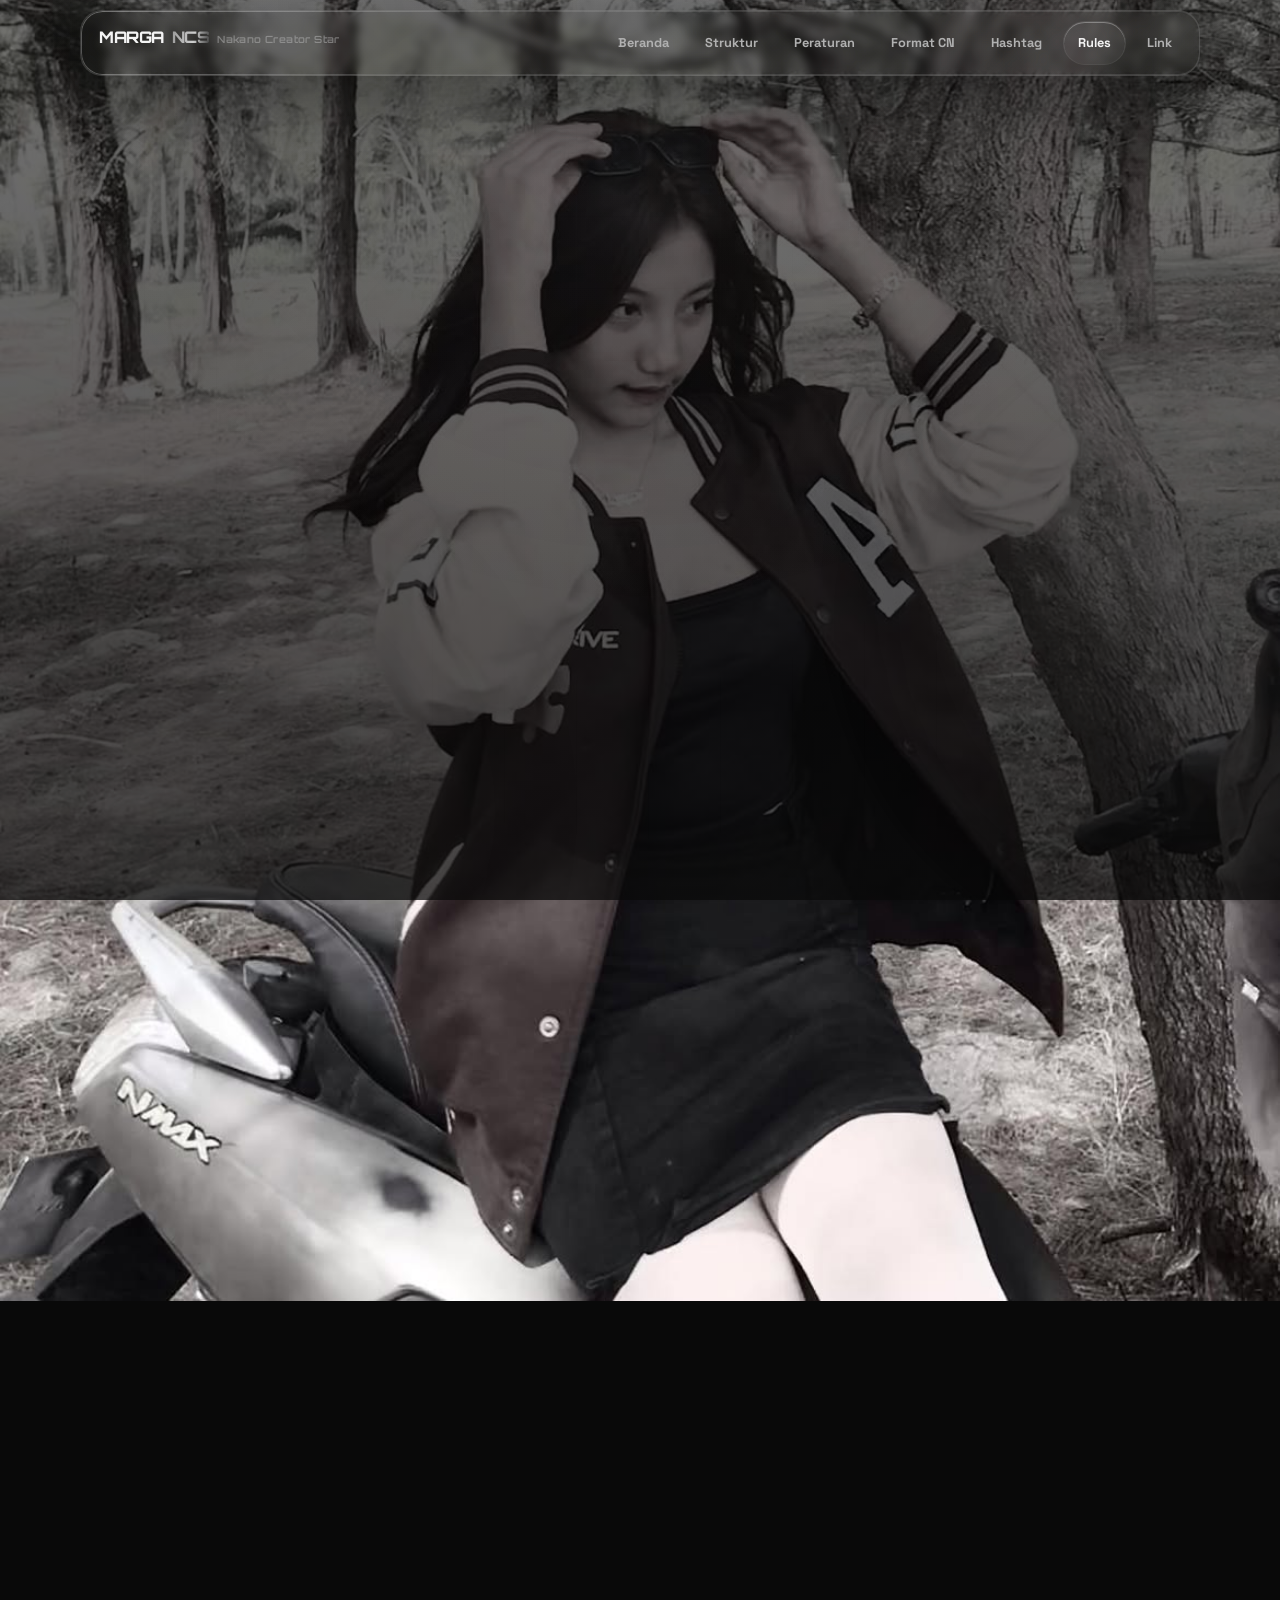
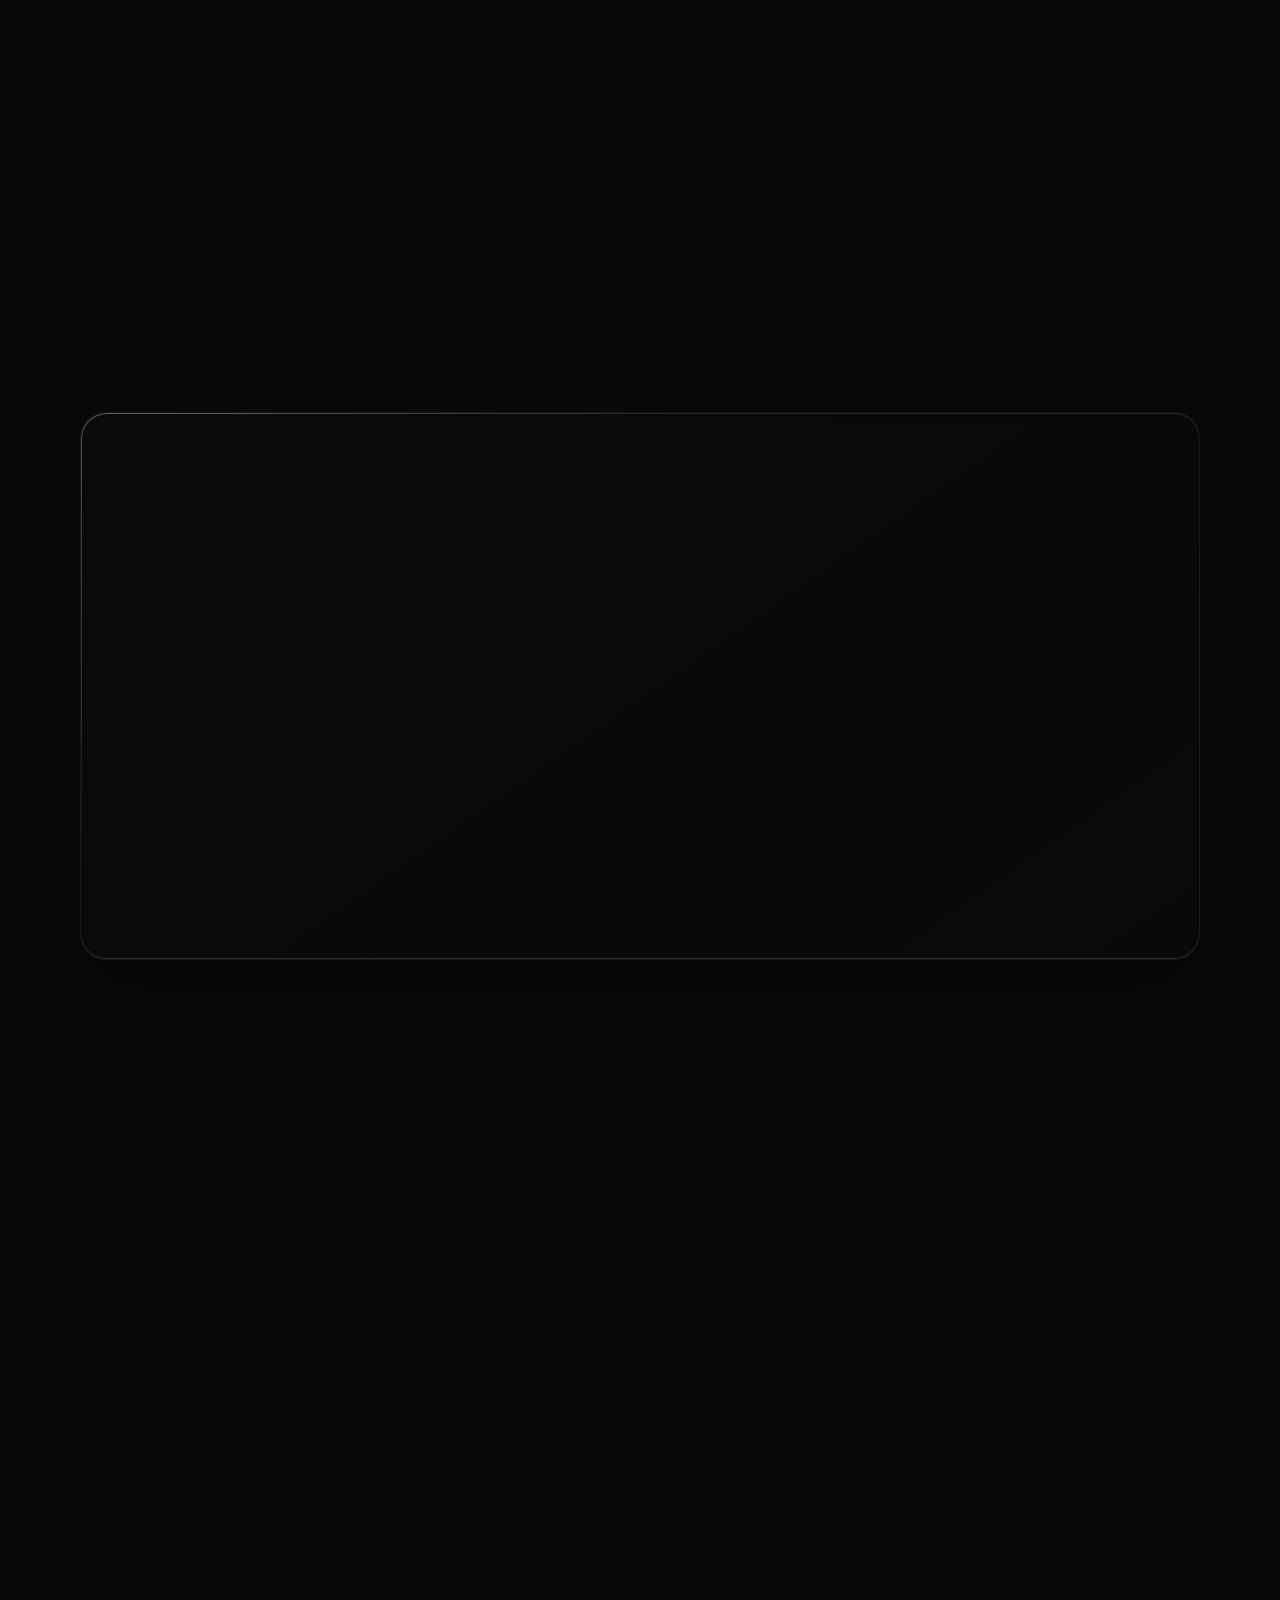
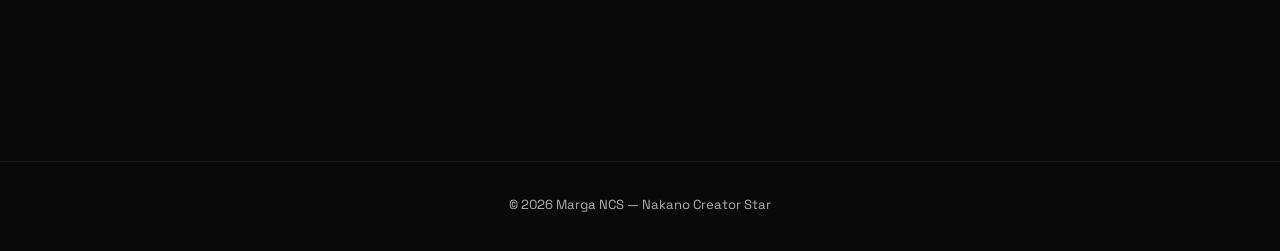
<file: index.html>
<!DOCTYPE html>
<html lang="id">
<head>
  <meta charset="UTF-8" />
  <meta name="viewport" content="width=device-width, initial-scale=1, viewport-fit=cover" />
  <meta name="theme-color" content="#090909" />
  <meta name="description" content="MARGA NCS — Nakano Creator Star. Komunitas creator anime, manga, manhwa, preset, dan cosplayer." />

<!-- ========== LINK PREVIEW ========== -->

  <!-- Umum (WhatsApp, Telegram, Discord, FB, dll.) -->
  <meta property="og:type" content="website">
  <meta property="og:site_name" content="MARGA NCS">
  <meta property="og:url" content="https://margancs.vercel.app/">
  <link rel="canonical" href="https://margancs.vercel.app/" />
  <meta property="og:title" content="MARGA NCS — Nakano Creator Star">
  <meta property="og:description" content="MARGA NCS — Nakano Creator Star. Komunitas creator anime, manga, manhwa, preset, dan cosplayer.">

  <!-- Gambar preview: 1200x630 dari assets/preview.png -->
  <meta property="og:image" content="https://margancs.vercel.app/assets/preview.png">
  <meta property="og:image:secure_url" content="https://margancs.vercel.app/assets/preview.png">
  <meta property="og:image:type" content="image/png">
  <meta property="og:image:width" content="1200">
  <meta property="og:image:height" content="630">
  <meta property="og:image:alt" content="MARGA NCS — Nakano Creator Star">

  <!-- X / Twitter -->
  <meta name="twitter:card" content="summary_large_image">
  <meta name="twitter:title" content="MARGA NCS — Nakano Creator Star">
  <meta name="twitter:description" content="MARGA NCS — Nakano Creator Star. Komunitas creator anime, manga, manhwa, preset, dan cosplayer.">
  <meta name="twitter:image" content="https://margancs.vercel.app/assets/preview.png">
  <meta name="twitter:image:alt" content="MARGA NCS — Nakano Creator Star">

<!-- ========== /LINK PREVIEW ========== -->
  <title>MARGA NCS — Nakano Creator Star</title>

  <!-- Font -->
  <link rel="preconnect" href="https://fonts.googleapis.com" />
  <link rel="preconnect" href="https://fonts.gstatic.com" crossorigin />
  <link href="https://fonts.googleapis.com/css2?family=Orbitron:wght@500;700;900&family=Space+Grotesk:wght@300;400;500;600;700&display=swap" rel="stylesheet" />

  <link rel="stylesheet" href="style.css" />
</head>

<body class="is-loading">
  <!-- =======================================================
       INTRO / LOADING
       ======================================================= -->
  <div class="intro" id="intro" role="status" aria-live="polite" aria-label="Memuat MARGA NCS">
    <div class="intro__mark" aria-hidden="true">
      <span>N</span><span>C</span><span>S</span>
    </div>
    <div class="intro__line" aria-hidden="true"></div>
  </div>

  <!-- Background blob gradasi -->
  <div class="backdrop" aria-hidden="true">
    <div class="blob blob--1"></div>
    <div class="blob blob--2"></div>
    <div class="blob blob--3"></div>
    <div class="blob blob--4"></div>
  </div>

  <div class="page">
    <!-- =======================================================
         NAVBAR GLASS STICKY
         ======================================================= -->
    <header class="site-header">
      <div class="nav-shell glass liquid">
        <a class="brand" href="#hero" aria-label="Ke beranda MARGA NCS">
          MARGA <span>NCS</span> <small>Nakano Creator Star</small>
        </a>
        <nav class="nav-links" aria-label="Navigasi section">
          <a href="#hero">Beranda</a>
          <a href="#struktur">Struktur</a>
          <a href="#peraturan">Peraturan</a>
          <a href="#format">Format CN</a>
          <a href="#hashtag">Hashtag</a>
          <a href="#rules">Rules</a>
          <a href="#link">Link</a>
        </nav>
      </div>
    </header>

    <main>
      <!-- =======================================================
           1. HERO
           ======================================================= -->
      <section class="hero" id="hero" aria-labelledby="hero-title">
        <div class="hero__inner reveal">
          <div class="hero__badge glass liquid"><span><i aria-hidden="true"></i> Komunitas Creator</span></div>

          <h1 class="hero__title" id="hero-title">WELCOME TO <span class="grad-text">MARGA NCS</span> <span class="spark">✨</span></h1>

          <p class="hero__sub">Di sini tempatnya creator anime, manga, manhwa, preset, cosplayer dll</p>

          <div class="hero__actions">
            <a class="btn btn--primary glass liquid lift" href="#link"><span>Ambil WM Marga</span></a>
            <a class="btn glass liquid lift" href="#link"><span>Akun Official TikTok</span></a>
          </div>

          <p class="hero__note">Nakano Creator Star — satu marga, banyak karya.</p>
        </div>
      </section>

      <!-- =======================================================
           2. STRUKTUR MARGA
           ======================================================= -->
      <section class="section" id="struktur" aria-labelledby="struktur-title">
        <div class="container">
          <div class="section-head reveal">
            <p class="eyebrow">01 — Tim</p>
            <h2 id="struktur-title">Struktur Marga</h2>
            <p class="section-desc">Orang-orang di balik MARGA NCS.</p>
          </div>

          <div class="grid grid--people stagger">
            <article class="person-card glass liquid lift reveal">
              <span class="avatar" aria-hidden="true">C</span>
              <span class="role">Owner V1</span>
              <button class="name name--secret" id="cyaaTrigger" type="button" aria-label="CYAA, Owner V1">CYAA</button>
            </article>
            <article class="person-card glass liquid lift reveal">
              <span class="avatar" aria-hidden="true">W</span>
              <span class="role">Co Owner</span>
              <span class="name">Wil</span>
            </article>
            <article class="person-card person-card--placeholder glass liquid lift reveal">
              <span class="avatar" aria-hidden="true">✦</span>
              <span class="role">Leader</span>
              <span class="status">Segera hadir</span>
            </article>
            <article class="person-card person-card--placeholder glass liquid lift reveal">
              <span class="avatar" aria-hidden="true">✦</span>
              <span class="role">Partner</span>
              <span class="status">Segera hadir</span>
            </article>
            <article class="person-card glass liquid lift reveal">
              <span class="avatar" aria-hidden="true">A</span>
              <span class="role">Admin</span>
              <span class="name">AILA</span>
            </article>
            <article class="person-card glass liquid lift reveal">
              <span class="avatar" aria-hidden="true">C</span>
              <span class="role">Bot</span>
              <span class="name">CHAN</span>
            </article>
          </div>
        </div>
      </section>

      <!-- =======================================================
           3. PERATURAN MARGA
           ======================================================= -->
      <section class="section" id="peraturan" aria-labelledby="peraturan-title">
        <div class="container">
          <div class="section-head reveal">
            <p class="eyebrow">02 — Ketentuan</p>
            <h2 id="peraturan-title">Peraturan Marga</h2>
            <p class="section-desc">Dua hal wajib sebelum kamu mulai upload.</p>
          </div>

          <div class="grid grid--rules stagger">
            <article class="info-card glass liquid lift reveal">
              <span class="info-icon" aria-hidden="true">
                <svg width="18" height="18" viewBox="0 0 24 24" fill="none" stroke="currentColor" stroke-width="2" stroke-linecap="round" stroke-linejoin="round"><path d="M20 6 9 17l-5-5"/></svg>
              </span>
              <div>
                <h3>Wajib CN nama akun TikTok</h3>
                <p>Ganti nama akun TikTok kamu sesuai format CN marga.</p>
              </div>
            </article>
            <article class="info-card glass liquid lift reveal">
              <span class="info-icon" aria-hidden="true">
                <svg width="18" height="18" viewBox="0 0 24 24" fill="none" stroke="currentColor" stroke-width="2" stroke-linecap="round" stroke-linejoin="round"><path d="M20 6 9 17l-5-5"/></svg>
              </span>
              <div>
                <h3>Setiap upload VT wajib pakai hashtag marga</h3>
                <p>Sertakan hashtag MARGA NCS di setiap unggahan VT kamu.</p>
              </div>
            </article>
          </div>
        </div>
      </section>

      <!-- =======================================================
           4. FORMAT CN (SALIN KE CLIPBOARD)
           ======================================================= -->
      <section class="section" id="format" aria-labelledby="format-title">
        <div class="container">
          <div class="section-head reveal">
            <p class="eyebrow">03 — Identitas</p>
            <h2 id="format-title">Format CN</h2>
            <p class="section-desc">Empat gaya yang sama dengan CN Partner — salin format tetap atau taip nama untuk jana terus.</p>
          </div>

          <div class="grid grid--format stagger">
            <article class="format-card glass liquid lift reveal">
              <span class="format-card__label">Format 01</span>
              <p class="format-card__text">Nama mu 𝖋𝖙 𝐍𝐂𝐒࿐</p>
              <div class="format-card__foot">
                <button class="btn btn--small glass liquid lift js-copy" type="button" data-copy="Nama mu 𝖋𝖙 𝐍𝐂𝐒࿐">
                  <span class="js-copy-label">Salin</span>
                  <svg width="15" height="15" viewBox="0 0 24 24" fill="none" stroke="currentColor" stroke-width="1.8" stroke-linecap="round" stroke-linejoin="round" aria-hidden="true"><rect x="9" y="9" width="11" height="11" rx="2"/><path d="M5 15V6a2 2 0 0 1 2-2h9"/></svg>
                </button>
              </div>
            </article>

            <article class="format-card glass liquid lift reveal">
              <span class="format-card__label">Format 02</span>
              <p class="format-card__text">『𝐍𝐂𝐒』Nama mu</p>
              <div class="format-card__foot">
                <button class="btn btn--small glass liquid lift js-copy" type="button" data-copy="『𝐍𝐂𝐒』Nama mu">
                  <span class="js-copy-label">Salin</span>
                  <svg width="15" height="15" viewBox="0 0 24 24" fill="none" stroke="currentColor" stroke-width="1.8" stroke-linecap="round" stroke-linejoin="round" aria-hidden="true"><rect x="9" y="9" width="11" height="11" rx="2"/><path d="M5 15V6a2 2 0 0 1 2-2h9"/></svg>
                </button>
              </div>
            </article>

            <article class="format-card glass liquid lift reveal">
              <span class="format-card__label">Format 03</span>
              <p class="format-card__text">Nama mu ✘ 𝐍𝐂𝐒</p>
              <div class="format-card__foot">
                <button class="btn btn--small glass liquid lift js-copy" type="button" data-copy="Nama mu ✘ 𝐍𝐂𝐒">
                  <span class="js-copy-label">Salin</span>
                  <svg width="15" height="15" viewBox="0 0 24 24" fill="none" stroke="currentColor" stroke-width="1.8" stroke-linecap="round" stroke-linejoin="round" aria-hidden="true"><rect x="9" y="9" width="11" height="11" rx="2"/><path d="M5 15V6a2 2 0 0 1 2-2h9"/></svg>
                </button>
              </div>
            </article>

            <article class="format-card glass liquid lift reveal">
              <span class="format-card__label">Format 04</span>
              <p class="format-card__text">茶 Nama mu // 𝐍𝐂𝐒</p>
              <div class="format-card__foot">
                <button class="btn btn--small glass liquid lift js-copy" type="button" data-copy="茶 Nama mu // 𝐍𝐂𝐒">
                  <span class="js-copy-label">Salin</span>
                  <svg width="15" height="15" viewBox="0 0 24 24" fill="none" stroke="currentColor" stroke-width="1.8" stroke-linecap="round" stroke-linejoin="round" aria-hidden="true"><rect x="9" y="9" width="11" height="11" rx="2"/><path d="M5 15V6a2 2 0 0 1 2-2h9"/></svg>
                </button>
              </div>
            </article>
          </div>

          <!-- CN Partner: generator ala Zynthera (4 gaya sama seperti Format CN di atas) -->
          <div class="cn-partner glass liquid reveal" id="cnPartner">
            <div class="cn-partner__head">
              <h3>CN Partner</h3>
              <p>Taip nama kamu — CN siap dalam 4 gaya khas NCS.</p>
            </div>

            <div class="field">
              <label for="cnPartnerName">NAMA (GANTI NAMALU)</label>
              <input id="cnPartnerName" name="cnPartnerName" type="text" maxlength="60"
                     placeholder="Taip nama kamu..." autocomplete="off" />
            </div>

            <div class="cn-lines" id="cnPartnerPreview" aria-live="polite">
              <div class="cn-line">
                <span class="cn-line__text">Namalu 𝖋𝖙 𝐍𝐂𝐒࿐</span>
                <button class="cn-copy" type="button" data-cn-copy="0" aria-label="Salin CN gaya 1">
                  <svg width="16" height="16" viewBox="0 0 24 24" fill="none" stroke="currentColor" stroke-width="1.8" stroke-linecap="round" stroke-linejoin="round" aria-hidden="true"><rect x="9" y="9" width="11" height="11" rx="2"/><path d="M5 15V6a2 2 0 0 1 2-2h9"/></svg>
                </button>
              </div>
              <div class="cn-line">
                <span class="cn-line__text">『𝐍𝐂𝐒』𝑵𝒂𝒎𝒂𝒍𝒖</span>
                <button class="cn-copy" type="button" data-cn-copy="1" aria-label="Salin CN gaya 2">
                  <svg width="16" height="16" viewBox="0 0 24 24" fill="none" stroke="currentColor" stroke-width="1.8" stroke-linecap="round" stroke-linejoin="round" aria-hidden="true"><rect x="9" y="9" width="11" height="11" rx="2"/><path d="M5 15V6a2 2 0 0 1 2-2h9"/></svg>
                </button>
              </div>
              <div class="cn-line">
                <span class="cn-line__text">𝑵𝒂𝒎𝒂𝒍𝒖 ✘ 𝐍𝐂𝐒</span>
                <button class="cn-copy" type="button" data-cn-copy="2" aria-label="Salin CN gaya 3">
                  <svg width="16" height="16" viewBox="0 0 24 24" fill="none" stroke="currentColor" stroke-width="1.8" stroke-linecap="round" stroke-linejoin="round" aria-hidden="true"><rect x="9" y="9" width="11" height="11" rx="2"/><path d="M5 15V6a2 2 0 0 1 2-2h9"/></svg>
                </button>
              </div>
              <div class="cn-line">
                <span class="cn-line__text">茶 𝑵𝒂𝒎𝒂𝒍𝒖 // 𝐍𝐂𝐒</span>
                <button class="cn-copy" type="button" data-cn-copy="3" aria-label="Salin CN gaya 4">
                  <svg width="16" height="16" viewBox="0 0 24 24" fill="none" stroke="currentColor" stroke-width="1.8" stroke-linecap="round" stroke-linejoin="round" aria-hidden="true"><rect x="9" y="9" width="11" height="11" rx="2"/><path d="M5 15V6a2 2 0 0 1 2-2h9"/></svg>
                </button>
              </div>
            </div>
          </div>
        </div>
      </section>

      <!-- =======================================================
           5. HASHTAG MARGA (CHIP BISA DIKLIK UNTUK SALIN)
           ======================================================= -->
      <section class="section" id="hashtag" aria-labelledby="hashtag-title">
        <div class="container">
          <div class="section-head reveal">
            <p class="eyebrow">04 — Tag</p>
            <h2 id="hashtag-title">Hashtag Marga</h2>
            <p class="section-desc">Klik chip untuk menyalin. #margancs adalah hashtag utama.</p>
          </div>

          <div class="chips stagger" role="group" aria-label="Pilihan hashtag">
            <button class="chip chip--featured glass liquid lift reveal js-copy" type="button" data-copy="#margancs" aria-label="Salin #margancs">
              <span class="js-copy-label">#margancs</span>
              <span class="badge">Utamakan</span>
            </button>
            <button class="chip glass liquid lift reveal js-copy" type="button" data-copy="#ncsfamous" aria-label="Salin #ncsfamous">
              <span class="js-copy-label">#ncsfamous</span>
            </button>
            <button class="chip glass liquid lift reveal js-copy" type="button" data-copy="#nakanocreatorstar" aria-label="Salin #nakanocreatorstar">
              <span class="js-copy-label">#nakanocreatorstar</span>
            </button>
          </div>

          <div class="hashtag-actions reveal">
            <button class="btn btn--primary glass liquid lift js-copy" type="button" data-copy="#margancs #ncsfamous #nakanocreatorstar">
              <span class="js-copy-label">Salin semua hashtag</span>
            </button>
          </div>
        </div>
      </section>

      <!-- =======================================================
           6. RULES ⚠️ + SANKSI (KOTAK PERINGATAN TERPILAH)
           ======================================================= -->
      <section class="section" id="rules" aria-labelledby="rules-title">
        <div class="container">
          <div class="section-head reveal">
            <p class="eyebrow">05 — Kembali aman</p>
            <h2 id="rules-title">Rules ⚠️</h2>
            <p class="section-desc">Baca dan patungi supaya komunitas tetap nyaman.</p>
          </div>

          <div class="rules-card glass liquid">
            <ul class="rules-list stagger">
              <li class="reveal"><span class="rule-icon" aria-hidden="true"><svg width="16" height="16" viewBox="0 0 24 24" fill="none" stroke="currentColor" stroke-width="2" stroke-linecap="round" stroke-linejoin="round"><circle cx="12" cy="12" r="9"/><path d="m8.5 12 2.3 2.3 4.7-5"/></svg></span><span>No spam</span></li>
              <li class="reveal"><span class="rule-icon" aria-hidden="true"><svg width="16" height="16" viewBox="0 0 24 24" fill="none" stroke="currentColor" stroke-width="2" stroke-linecap="round" stroke-linejoin="round"><circle cx="12" cy="12" r="9"/><path d="m8.5 12 2.3 2.3 4.7-5"/></svg></span><span>No bahas yang berbau 18+</span></li>
              <li class="reveal"><span class="rule-icon" aria-hidden="true"><svg width="16" height="16" viewBox="0 0 24 24" fill="none" stroke="currentColor" stroke-width="2" stroke-linecap="round" stroke-linejoin="round"><circle cx="12" cy="12" r="9"/><path d="m8.5 12 2.3 2.3 4.7-5"/></svg></span><span>No hina creator lain</span></li>
              <li class="reveal"><span class="rule-icon" aria-hidden="true"><svg width="16" height="16" viewBox="0 0 24 24" fill="none" stroke="currentColor" stroke-width="2" stroke-linecap="round" stroke-linejoin="round"><circle cx="12" cy="12" r="9"/><path d="m8.5 12 2.3 2.3 4.7-5"/></svg></span><span>No hina marga lain</span></li>
              <li class="reveal"><span class="rule-icon" aria-hidden="true"><svg width="16" height="16" viewBox="0 0 24 24" fill="none" stroke="currentColor" stroke-width="2" stroke-linecap="round" stroke-linejoin="round"><circle cx="12" cy="12" r="9"/><path d="m8.5 12 2.3 2.3 4.7-5"/></svg></span><span>No sider</span></li>
              <li class="reveal"><span class="rule-icon" aria-hidden="true"><svg width="16" height="16" viewBox="0 0 24 24" fill="none" stroke="currentColor" stroke-width="2" stroke-linecap="round" stroke-linejoin="round"><circle cx="12" cy="12" r="9"/><path d="m8.5 12 2.3 2.3 4.7-5"/></svg></span><span>No drama</span></li>
              <li class="reveal"><span class="rule-icon" aria-hidden="true"><svg width="16" height="16" viewBox="0 0 24 24" fill="none" stroke="currentColor" stroke-width="2" stroke-linecap="round" stroke-linejoin="round"><circle cx="12" cy="12" r="9"/><path d="m8.5 12 2.3 2.3 4.7-5"/></svg></span><span>No SARA</span></li>
              <li class="reveal"><span class="rule-icon" aria-hidden="true"><svg width="16" height="16" viewBox="0 0 24 24" fill="none" stroke="currentColor" stroke-width="2" stroke-linecap="round" stroke-linejoin="round"><circle cx="12" cy="12" r="9"/><path d="m8.5 12 2.3 2.3 4.7-5"/></svg></span><span>Kirim foto/video 1x lihat</span></li>
              <li class="reveal"><span class="rule-icon" aria-hidden="true"><svg width="16" height="16" viewBox="0 0 24 24" fill="none" stroke="currentColor" stroke-width="2" stroke-linecap="round" stroke-linejoin="round"><circle cx="12" cy="12" r="9"/><path d="m8.5 12 2.3 2.3 4.7-5"/></svg></span><span>Hargai sesama creator</span></li>
              <li class="reveal"><span class="rule-icon" aria-hidden="true"><svg width="16" height="16" viewBox="0 0 24 24" fill="none" stroke="currentColor" stroke-width="2" stroke-linecap="round" stroke-linejoin="round"><circle cx="12" cy="12" r="9"/><path d="m8.5 12 2.3 2.3 4.7-5"/></svg></span><span>No kirim virtex</span></li>
              <li class="reveal"><span class="rule-icon" aria-hidden="true"><svg width="16" height="16" viewBox="0 0 24 24" fill="none" stroke="currentColor" stroke-width="2" stroke-linecap="round" stroke-linejoin="round"><circle cx="12" cy="12" r="9"/><path d="m8.5 12 2.3 2.3 4.7-5"/></svg></span><span>Dilarang penghitaman waifu/husbu</span></li>
              <li class="reveal"><span class="rule-icon" aria-hidden="true"><svg width="16" height="16" viewBox="0 0 24 24" fill="none" stroke="currentColor" stroke-width="2" stroke-linecap="round" stroke-linejoin="round"><circle cx="12" cy="12" r="9"/><path d="m8.5 12 2.3 2.3 4.7-5"/></svg></span><span>Dilarang ada bot selain bot marga</span></li>
              <li class="reveal"><span class="rule-icon" aria-hidden="true"><svg width="16" height="16" viewBox="0 0 24 24" fill="none" stroke="currentColor" stroke-width="2" stroke-linecap="round" stroke-linejoin="round"><circle cx="12" cy="12" r="9"/><path d="m8.5 12 2.3 2.3 4.7-5"/></svg></span><span>Dilarang share link apapun itu, mau link marga atau saluran, kecuali udah izin admin</span></li>
              <li class="reveal"><span class="rule-icon" aria-hidden="true"><svg width="16" height="16" viewBox="0 0 24 24" fill="none" stroke="currentColor" stroke-width="2" stroke-linecap="round" stroke-linejoin="round"><circle cx="12" cy="12" r="9"/><path d="m8.5 12 2.3 2.3 4.7-5"/></svg></span><span>Member cewe baru join wajib ara-ara</span></li>
              <li class="reveal"><span class="rule-icon" aria-hidden="true"><svg width="16" height="16" viewBox="0 0 24 24" fill="none" stroke="currentColor" stroke-width="2" stroke-linecap="round" stroke-linejoin="round"><circle cx="12" cy="12" r="9"/><path d="m8.5 12 2.3 2.3 4.7-5"/></svg></span><span>Ada yang ngejek atau ngehina lu tag admin</span></li>
            </ul>
          </div>

          <!-- Sanksi: 4 rules terakhir, ditampilkan lebih tegas -->
          <div class="warning-box reveal">
            <h3>Sanksi Pelanggaran</h3>
            <ul class="rules-list stagger">
              <li class="reveal"><span class="rule-icon" aria-hidden="true"><svg width="16" height="16" viewBox="0 0 24 24" fill="none" stroke="currentColor" stroke-width="2" stroke-linecap="round" stroke-linejoin="round"><path d="M12 9v4"/><path d="M12 17h.01"/><path d="M10.3 3.9 1.8 18a2 2 0 0 0 1.7 3h17a2 2 0 0 0 1.7-3L13.7 3.9a2 2 0 0 0-3.4 0Z"/></svg></span><span>Gak ngikutin rules? Warn!!!</span></li>
              <li class="reveal"><span class="rule-icon" aria-hidden="true"><svg width="16" height="16" viewBox="0 0 24 24" fill="none" stroke="currentColor" stroke-width="2" stroke-linecap="round" stroke-linejoin="round"><path d="M12 9v4"/><path d="M12 17h.01"/><path d="M10.3 3.9 1.8 18a2 2 0 0 0 1.7 3h17a2 2 0 0 0 1.7-3L13.7 3.9a2 2 0 0 0-3.4 0Z"/></svg></span><span>Pelanggaran keras no basa-basi langsung kick!!!</span></li>
              <li class="reveal"><span class="rule-icon" aria-hidden="true"><svg width="16" height="16" viewBox="0 0 24 24" fill="none" stroke="currentColor" stroke-width="2" stroke-linecap="round" stroke-linejoin="round"><path d="M12 9v4"/><path d="M12 17h.01"/><path d="M10.3 3.9 1.8 18a2 2 0 0 0 1.7 3h17a2 2 0 0 0 1.7-3L13.7 3.9a2 2 0 0 0-3.4 0Z"/></svg></span><span>Lu gak seneng? Out aja</span></li>
              <li class="reveal"><span class="rule-icon" aria-hidden="true"><svg width="16" height="16" viewBox="0 0 24 24" fill="none" stroke="currentColor" stroke-width="2" stroke-linecap="round" stroke-linejoin="round"><path d="M12 9v4"/><path d="M12 17h.01"/><path d="M10.3 3.9 1.8 18a2 2 0 0 0 1.7 3h17a2 2 0 0 0 1.7-3L13.7 3.9a2 2 0 0 0-3.4 0Z"/></svg></span><span>Berani buat masalah? BL permanen!!!</span></li>
            </ul>
          </div>
        </div>
      </section>

      <!-- =======================================================
           7. LINK RESMI (TAB BARU, rel="noopener")
           ======================================================= -->
      <section class="section" id="link" aria-labelledby="link-title">
        <div class="container">
          <div class="section-head reveal">
            <p class="eyebrow">06 — Akses resmi</p>
            <h2 id="link-title">Link Resmi</h2>
            <p class="section-desc">Ambil watermark dan ikuti akun resmi MARGA NCS.</p>
          </div>

          <div class="grid grid--link stagger">
            <a class="link-card glass liquid lift reveal" href="https://alightcreative.com/am/share/u/0xfHWz1XCGQNF0sJoRZIrCJlmkp2/p/UxjIb7cGzQ-6395febcddb3e370" target="_blank" rel="noopener">
              <span class="link-icon" aria-hidden="true">
                <svg width="24" height="24" viewBox="0 0 24 24" fill="none" stroke="currentColor" stroke-width="1.8" stroke-linecap="round" stroke-linejoin="round"><path d="M15 3h6v6"/><path d="M10 14 21 3"/><path d="M18 13v6a2 2 0 0 1-2 2H5a2 2 0 0 1-2-2V8a2 2 0 0 1 2-2h6"/></svg>
              </span>
              <div>
                <h3>WM Marga</h3>
                <p>Watermark resmi untuk semua creator MARGA NCS.</p>
              </div>
              <span class="link-card__go">Buka link <span aria-hidden="true">↗</span></span>
            </a>

            <a class="link-card glass liquid lift reveal" href="https://vm.tiktok.com/ZS9DdTYFPPfdn-TEQaE/" target="_blank" rel="noopener">
              <span class="link-icon" aria-hidden="true">
                <svg width="24" height="24" viewBox="0 0 24 24" fill="none" stroke="currentColor" stroke-width="1.8" stroke-linecap="round" stroke-linejoin="round"><path d="M14 3v11.5a3.5 3.5 0 1 1-3.5-3.5c.6 0 1.2.15 1.7.4"/><path d="M14 3c.5 2.7 2.3 4.4 5 4.7"/></svg>
              </span>
              <div>
                <h3>Akun Official TikTok</h3>
                <p>Ikuti akun resmi untuk update dan VT terbaru.</p>
              </div>
              <span class="link-card__go">Buka link <span aria-hidden="true">↗</span></span>
            </a>
          </div>
        </div>
      </section>
    </main>

    <!-- =======================================================
         8. FOOTER
         ======================================================= -->
    <footer class="footer">
      © 2026 Marga NCS — Nakano Creator Star
    </footer>
  </div>

  <!-- Toast salin -->
  <div class="toast" id="toast" role="status" aria-live="polite"></div>

  <script src="script.js"></script>
</body>
</html>
</file>
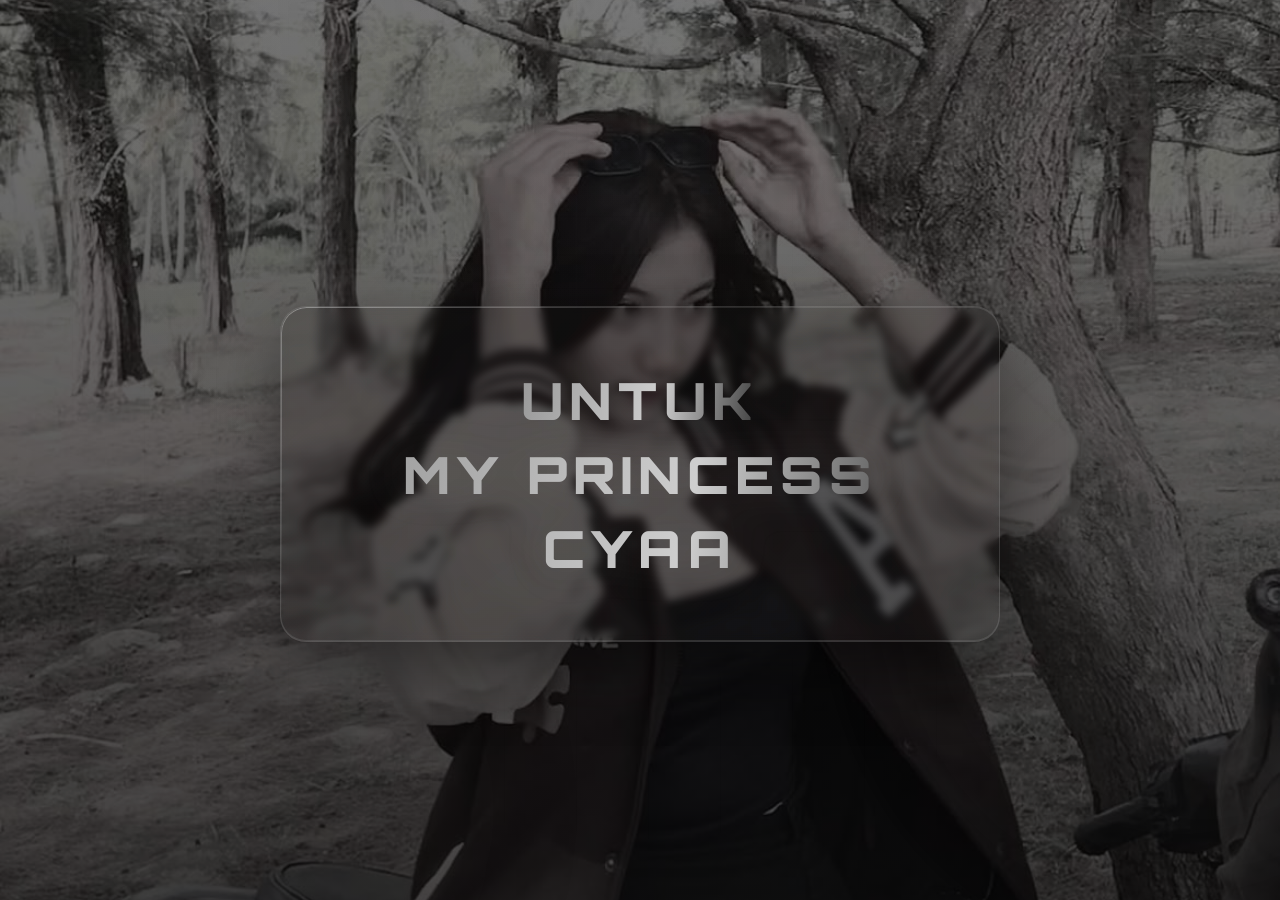
<file: secret.html>
<!DOCTYPE html>
<html lang="id">
<head>
  <meta charset="UTF-8" />
  <meta name="viewport" content="width=device-width, initial-scale=1, viewport-fit=cover" />
  <meta name="theme-color" content="#090909" />
  <meta name="robots" content="noindex, nofollow" />
  <title>UNTUK MY PRINCESS CYAA | MARGA NCS</title>

  <!-- Font -->
  <link rel="preconnect" href="https://fonts.googleapis.com" />
  <link rel="preconnect" href="https://fonts.gstatic.com" crossorigin />
  <link href="https://fonts.googleapis.com/css2?family=Orbitron:wght@500;700;900&family=Space+Grotesk:wght@300;400;500;600;700&display=swap" rel="stylesheet" />

  <link rel="stylesheet" href="style.css" />
  <link rel="stylesheet" href="secret.css" />
</head>

<body>
  <!-- Background nebula + grid (sama seperti page utama) -->
  <div class="backdrop" aria-hidden="true">
    <div class="blob blob--1"></div>
    <div class="blob blob--2"></div>
    <div class="blob blob--3"></div>
    <div class="blob blob--4"></div>
  </div>

  <div class="page">
    <main class="secret" id="secret">
      <div class="secret__inner glass">
        <h1 class="secret__title">
          <span class="secret__title-static">UNTUK</span>
          <a class="secret__link" href="secret2.html" data-page-transition>MY PRINCESS CYAA</a>
        </h1>
      </div>
    </main>
  </div>

  <!-- Transisi antara page rahsia -->
  <div class="page-wipe" id="pageWipe" aria-hidden="true"></div>
  <script src="secret-transition.js"></script>
</body>
</html>
</file>
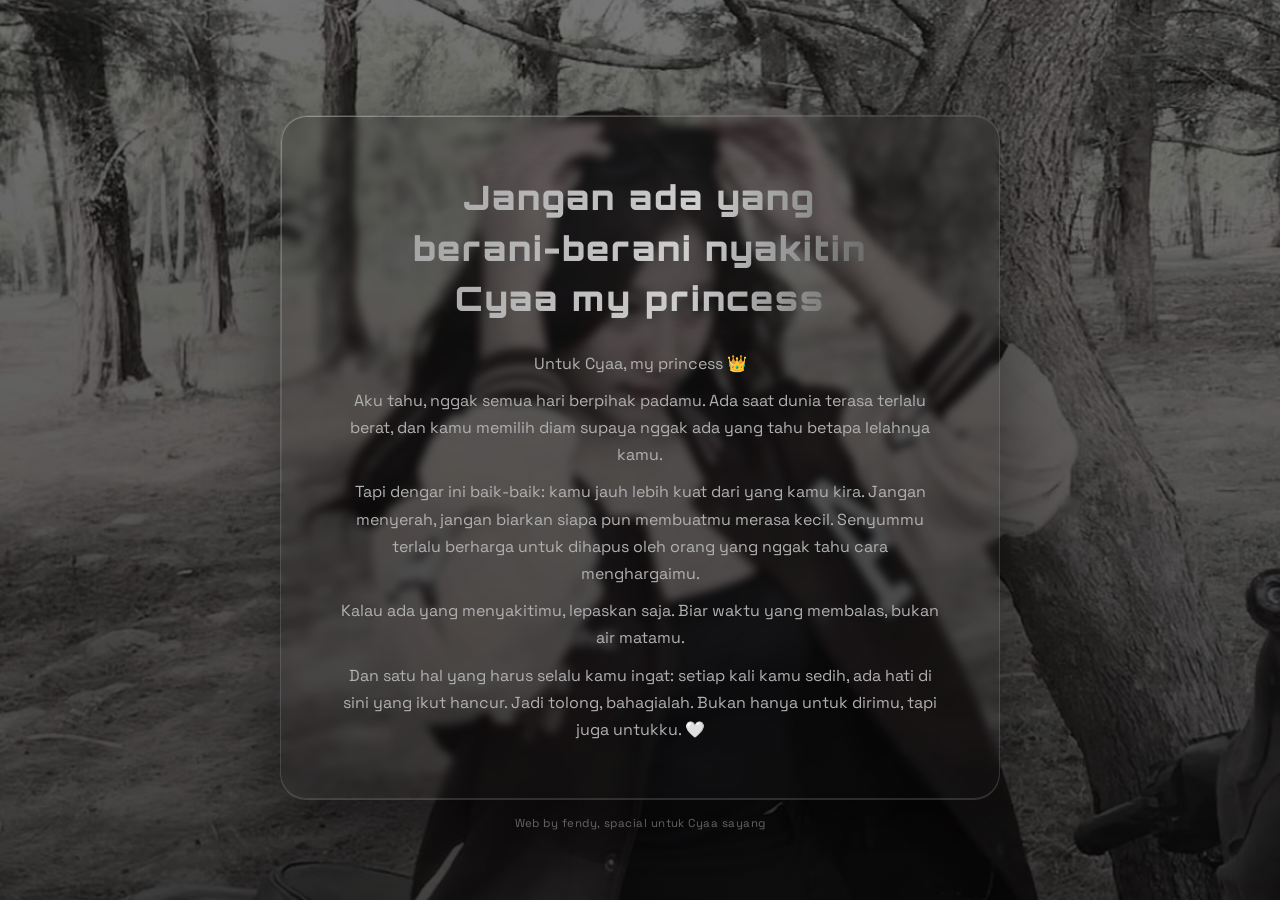
<file: secret2.html>
<!DOCTYPE html>
<html lang="id">
<head>
  <meta charset="UTF-8" />
  <meta name="viewport" content="width=device-width, initial-scale=1, viewport-fit=cover" />
  <meta name="theme-color" content="#090909" />
  <meta name="robots" content="noindex, nofollow" />
  <title>Jangan ada yang berani-berani nyakitin Cyaa my princess | MARGA NCS</title>

  <!-- Font -->
  <link rel="preconnect" href="https://fonts.googleapis.com" />
  <link rel="preconnect" href="https://fonts.gstatic.com" crossorigin />
  <link href="https://fonts.googleapis.com/css2?family=Orbitron:wght@500;700;900&family=Space+Grotesk:wght@300;400;500;600;700&display=swap" rel="stylesheet" />

  <link rel="stylesheet" href="style.css" />
  <link rel="stylesheet" href="secret.css" />
</head>

<body>
  <!-- Background nebula + grid (sama seperti page utama) -->
  <div class="backdrop" aria-hidden="true">
    <div class="blob blob--1"></div>
    <div class="blob blob--2"></div>
    <div class="blob blob--3"></div>
    <div class="blob blob--4"></div>
  </div>

  <div class="page">
    <main class="secret" id="secret">
      <div class="secret__inner glass">
        <h1 class="secret__title secret__title--long secret__title-static">
          Jangan ada yang berani-berani nyakitin Cyaa my princess
        </h1>

        <p class="secret__letter" id="secretLetter">
          <span class="secret__letter-line">Untuk Cyaa, my princess 👑</span>
          <span class="secret__letter-line">Aku tahu, nggak semua hari berpihak padamu. Ada saat dunia terasa terlalu berat, dan kamu memilih diam supaya nggak ada yang tahu betapa lelahnya kamu.</span>
          <span class="secret__letter-line">Tapi dengar ini baik-baik: kamu jauh lebih kuat dari yang kamu kira. Jangan menyerah, jangan biarkan siapa pun membuatmu merasa kecil. Senyummu terlalu berharga untuk dihapus oleh orang yang nggak tahu cara menghargaimu.</span>
          <span class="secret__letter-line">Kalau ada yang menyakitimu, lepaskan saja. Biar waktu yang membalas, bukan air matamu.</span>
          <span class="secret__letter-line">Dan satu hal yang harus selalu kamu ingat: setiap kali kamu sedih, ada hati di sini yang ikut hancur. Jadi tolong, bahagialah. Bukan hanya untuk dirimu, tapi juga untukku. 🤍</span>
        </p>
      </div>

      <footer class="secret__sign">Web by fendy, spacial untuk Cyaa sayang</footer>
    </main>
  </div>

  <!-- Transisi antara page rahsia -->
  <div class="page-wipe" id="pageWipe" aria-hidden="true"></div>
  <script src="secret-transition.js"></script>
</body>
</html>
</file>
<file: style.css>
/* =========================================================
       0. TOKEN WARNA & VARIABEL GLOBAL
       ========================================================= */
    :root {
      /* =======================================================
         TEMA DARK ZYNETHERA — kelabu/perak, ungu & biru dinipiskan
         Nama token lama dikekalkan sebagai alias supaya semua
         komponen sedia ada terus konsisten.
         ======================================================= */
      --bg: #090909;
      --bg-deep: #090909;
      --bg-mid: #171717;

      /* Kaca gelap ala Zynthera */
      --glass: linear-gradient(145deg, rgba(22, 22, 22, 0.16), rgba(12, 12, 12, 0.1));
      --glass-strong: rgba(255, 255, 255, 0.055);
      --glass-hover: rgba(114, 114, 114, 0.13);
      --stroke: rgba(178, 178, 178, 0.2);
      --stroke-soft: rgba(171, 171, 171, 0.08);
      --glass-edge: rgba(255, 255, 255, 0.42);
      --glass-sheen: rgba(255, 255, 255, 0.3);
      --glass-glow: rgba(206, 206, 206, 0.12);

      /* Teks */
      --text: #f4f4f4;
      --muted: #b1b1b1;
      --muted-2: rgba(176, 176, 176, 0.55);

      /* Aksen monokrom Zynthera */
      --violet: #727272;
      --violet-deep: #5a5a5a;
      --indigo: #3a3a3a;
      --sky: #cecece;
      --pink: #717171;
      --accent: linear-gradient(100deg, #999999 0%, #cecece 58%, #3a3a3a 100%);

      /* Peringatan kini kelabu perak, bukan merah */
      --danger: #939393;
      --danger-soft: rgba(113, 113, 113, 0.18);
      --danger-stroke: rgba(147, 147, 147, 0.42);

      /* Geometri & gerak */
      --radius: 26px;
      --radius-sm: 18px;
      --ease: cubic-bezier(0.22, 1, 0.36, 1);
      --nav-h: 112px;
      --shadow: 0 26px 70px rgba(0, 0, 0, 0.45), inset 0 1px 0 rgba(255, 255, 255, 0.1), inset 0 -1px 0 rgba(123, 123, 123, 0.3);

      /* Turunan alpha */
      --w-0: rgba(255, 255, 255, 0);
      --w-025: rgba(255, 255, 255, 0.025);
      --w-035: rgba(255, 255, 255, 0.035);
      --w-04: rgba(255, 255, 255, 0.04);
      --w-07: rgba(255, 255, 255, 0.07);
      --w-10: rgba(255, 255, 255, 0.1);
      --w-14: rgba(255, 255, 255, 0.14);
      --w-16: rgba(255, 255, 255, 0.16);
      --w-18: rgba(255, 255, 255, 0.18);
      --w-20: rgba(255, 255, 255, 0.2);
      --w-22: rgba(255, 255, 255, 0.22);
      --w-24: rgba(255, 255, 255, 0.24);
      --w-25: rgba(255, 255, 255, 0.25);
      --w-28: rgba(255, 255, 255, 0.28);
      --w-32: rgba(255, 255, 255, 0.32);
      --w-35: rgba(255, 255, 255, 0.35);
      --w-42: rgba(255, 255, 255, 0.42);
      --w-50: rgba(255, 255, 255, 0.5);
      --black-35: rgba(0, 0, 0, 0.35);
      --black-40: rgba(0, 0, 0, 0.4);
      --black-50: rgba(0, 0, 0, 0.5);

      /* Tint turunan aksen */
      --lilac: #999999;
      --lilac-10: rgba(153, 153, 153, 0.1);
      --lilac-16: rgba(153, 153, 153, 0.16);
      --lilac-28: rgba(153, 153, 153, 0.28);
      --lilac-42: rgba(153, 153, 153, 0.42);
      --lilac-50: rgba(153, 153, 153, 0.5);
      --violet-22: rgba(114, 114, 114, 0.22);
      --violet-35: rgba(85, 85, 85, 0.35);
      --violet-45: rgba(85, 85, 85, 0.45);
      --violet-deep-16: rgba(58, 58, 58, 0.16);
      --violet-deep-24: rgba(58, 58, 58, 0.24);
      --violet-deep-34: rgba(58, 58, 58, 0.34);
      --violet-deep-50: rgba(58, 58, 58, 0.5);
      --indigo-10: rgba(58, 58, 58, 0.1);
      --sky-12: rgba(153, 153, 153, 0.12);
      --sky-18: rgba(206, 206, 206, 0.18);
      --sky-22: rgba(206, 206, 206, 0.22);
      --sky-24: rgba(206, 206, 206, 0.24);
      --sky-26: rgba(206, 206, 206, 0.26);
      --sky-30: rgba(153, 153, 153, 0.3);
      --sky-34: rgba(153, 153, 153, 0.34);
      --danger-08: rgba(113, 113, 113, 0.08);
      --danger-20: rgba(147, 147, 147, 0.2);
      --danger-50: rgba(206, 206, 206, 0.5);
      --toast-bg: rgba(20, 20, 20, 0.85);

      /* Grid halus ala Zynthera */
      --grid-line-a: rgba(153, 153, 153, 0.07);
      --grid-line-b: rgba(123, 123, 123, 0.3);
      --mask-solid: #000;
      --grid-mask: radial-gradient(ellipse at 50% 30%, var(--mask-solid), transparent 80%);
      --bg-image: url("assets/background.jpg");
      --body-veil: linear-gradient(180deg, rgba(9, 9, 9, 0.55), rgba(9, 9, 9, 0.75));
      --backdrop-glow: radial-gradient(circle at 50% 0%, rgba(113, 113, 113, 0.1), transparent 55%);
      --nebula-a: radial-gradient(circle, rgba(85, 85, 85, 0.16), rgba(58, 58, 58, 0.5) 55%, transparent 70%);
      --nebula-b: radial-gradient(circle, rgba(113, 113, 113, 0.1), rgba(77, 77, 77, 0.4) 55%, transparent 70%);
      --heading-glow: 0 0 22px rgba(113, 113, 113, 0.26), 0 0 36px rgba(104, 104, 104, 0.3);
      --hero-glow: 0 0 24px rgba(114, 114, 114, 0.3);

      /* Font */
      --font-display: "Orbitron", "Space Grotesk", sans-serif;
      --font-body: "Space Grotesk", sans-serif;
      /* Simbol khas CN (〆, ᭄, huruf matematik) perlukan fallback mesra emoji/simbol */
      --font-symbol: "Space Grotesk", "Segoe UI Symbol", "Noto Sans Symbols 2", "Noto Sans Balinese", sans-serif;
    }

    @media (min-width: 768px) {
      :root { --nav-h: 76px; }
    }

    *, *::before, *::after { box-sizing: border-box; }

    html {
      scroll-behavior: smooth;
      overflow-x: clip;
    }

    body {
      margin: 0;
      min-height: 100vh;
      background-color: var(--bg);
      background-image: var(--body-veil), var(--bg-image);
      background-position: center center;
      background-size: cover;
      background-repeat: no-repeat;
      background-attachment: fixed;
      color: var(--text);
      font-family: var(--font-body);
      line-height: 1.6;
      overflow-x: clip;
      -webkit-font-smoothing: antialiased;
      text-rendering: optimizeLegibility;
    }

    /* Kunci scroll hanya saat intro berjalan */
    body.is-loading { overflow: hidden; }

    ::selection { background: var(--violet-45); color: var(--text); }
    a { color: inherit; text-decoration: none; }
    button { font: inherit; color: inherit; }
    svg { display: block; flex: none; }

    :focus-visible {
      outline: 2px solid var(--sky);
      outline-offset: 3px;
    }

    /* Tipografi Zynthera: Orbitron untuk display, Space Grotesk untuk badan */
    .brand,
    .hero__title,
    h2, h3,
    .eyebrow,
    .role,
    .name,
    .format-card__label,
    .badge,
    .link-card__go,
    .warning-box h3 {
      font-family: var(--font-display);
    }

    h2 {
      text-align: center;
      letter-spacing: 0.14em;
      text-shadow: var(--heading-glow);
    }

    h3 { letter-spacing: 0.06em; }

    .hero__title { letter-spacing: 0.1em; line-height: 1.12; }
    .eyebrow, .role, .format-card__label, .badge, .link-card__go { letter-spacing: 0.18em; }

    .container {
      width: min(1120px, calc(100% - 32px));
      margin-inline: auto;
    }

    /* =========================================================
       1. BACKGROUND — NEBULA KELABU + GRID HALUS ALA ZYNETHERA
       ========================================================= */
    .backdrop {
      position: fixed;
      inset: 0;
      z-index: 0;
      overflow: hidden;
      pointer-events: none;
      /* Transparan: gambar background di body tetap kelihatan di bawah nebula & grid */
      background: var(--backdrop-glow);
    }

    /* Grid samar dengan mask radial, sama seperti Zynthera */
    .backdrop::after {
      content: "";
      position: absolute;
      inset: 0;
      opacity: 0.06;
      background-image:
        linear-gradient(var(--grid-line-a) 1px, transparent 1px),
        linear-gradient(90deg, var(--grid-line-b) 1px, transparent 1px);
      background-size: 72px 72px;
      -webkit-mask-image: var(--grid-mask);
      mask-image: var(--grid-mask);
      pointer-events: none;
    }

    .blob {
      position: absolute;
      border-radius: 50%;
      filter: blur(90px);
      opacity: 0.2;
      will-change: transform;
      animation: blob-float 20s ease-in-out infinite alternate;
    }

    .blob--1 {
      width: 50vw;
      min-width: 340px;
      aspect-ratio: 1;
      top: -18vw;
      left: -14vw;
      background: var(--nebula-a);
      animation-duration: 20s;
    }

    .blob--2 {
      width: 44vw;
      min-width: 320px;
      aspect-ratio: 1;
      top: 35vh;
      right: -16vw;
      background: var(--nebula-b);
      animation-duration: 20s;
      animation-delay: -10s;
    }

    .blob--3 {
      width: 46vw;
      min-width: 320px;
      aspect-ratio: 1;
      bottom: -16vw;
      left: -8vw;
      background: var(--nebula-a);
      opacity: 0.14;
      animation-duration: 24s;
      animation-delay: -5s;
    }

    .blob--4 {
      width: 40vw;
      min-width: 300px;
      aspect-ratio: 1;
      bottom: 2vw;
      right: -12vw;
      background: var(--nebula-b);
      opacity: 0.16;
      animation-duration: 26s;
      animation-delay: -14s;
    }

    @keyframes blob-float {
      from { transform: translate3d(0, 0, 0) scale(1); }
      to   { transform: translate3d(4vw, 4vw, 0) scale(1.14); }
    }

    .page { position: relative; z-index: 1; }

    /* =========================================================
       2. LIQUID GLASS — KARTU, HIGHLIGHT & PANTAULAN POINTER
       ========================================================= */
    .glass {
      position: relative;
      isolation: isolate;
      border: 1px solid var(--stroke);
      border-radius: var(--radius);
      background: var(--glass);
      -webkit-backdrop-filter: blur(4px) saturate(130%);
      backdrop-filter: blur(4px) saturate(130%);
      box-shadow: var(--shadow);
      overflow: hidden;
      transition:
        transform 0.5s var(--ease),
        background 0.4s var(--ease),
        border-color 0.4s var(--ease),
        box-shadow 0.4s var(--ease);
    }

    /* Highlight tipis di tepi atas: kesan kaca tebal */
    .glass::before {
      content: "";
      position: absolute;
      inset: 0;
      z-index: 1;
      pointer-events: none;
      border-radius: inherit;
      padding: 1px;
      background: linear-gradient(140deg, var(--glass-sheen), transparent 35%);
      -webkit-mask: linear-gradient(var(--mask-solid) 0 0) content-box, linear-gradient(var(--mask-solid) 0 0);
      mask: linear-gradient(var(--mask-solid) 0 0) content-box, linear-gradient(var(--mask-solid) 0 0);
      -webkit-mask-composite: xor;
      mask-composite: exclude;
    }

    /* Pantulan cahaya radial mengikuti kursor/jari (--x, --y dari JS) */
    .liquid::after {
      content: "";
      position: absolute;
      inset: 0;
      z-index: 1;
      pointer-events: none;
      border-radius: inherit;
      background: radial-gradient(
        260px circle at var(--x, 50%) var(--y, 50%),
        var(--glass-glow),
        var(--w-0) 62%
      );
      opacity: 0;
      transition: opacity 0.35s var(--ease);
    }

    .liquid:hover::after,
    .liquid.is-tracking::after { opacity: 1; }

    .glass > * { position: relative; z-index: 2; }

    .glass:hover,
    .glass:focus-visible,
    .glass:active {
      background: var(--glass-hover);
      border-color: var(--glass-edge);
    }

    .lift:hover,
    .lift:focus-visible,
    .lift:active { transform: scale(1.03); }

    /* =========================================================
       3. INTRO / LOADING SCREEN
       ========================================================= */
    .intro {
      position: fixed;
      inset: 0;
      z-index: 999;
      display: grid;
      place-items: center;
      background: var(--bg-deep);
      opacity: 1;
      transition: opacity 0.7s ease;
    }

    .intro.is-hidden {
      opacity: 0;
      pointer-events: none;
    }

    /* Dua fasa:
       1) N -> C -> S, satu huruf fade in/out pada satu masa.
       2) Selepas semua huruf "out", ketiga-tiga "in" serentak. */
    .intro__mark {
      display: flex;
      justify-content: center;
      gap: 0.04em;
      font-size: clamp(3.4rem, 18vw, 6rem);
      font-weight: 800;
      line-height: 1;
    }

    .intro__mark span {
      display: inline-block;
      opacity: 0;
      background: var(--accent);
      -webkit-background-clip: text;
      background-clip: text;
      color: transparent;
      --step: 0.06s;
      animation:
        intro-letter 0.6s var(--ease) var(--step) both,
        intro-ensemble 0.55s var(--ease) 1.56s forwards;
    }

    /* Fasa 1 — N -> C -> S dengan pertindihan separuh:
       huruf seterusnya "in" separuh tepat bila huruf sebelumya "out" separuh.
       Separuh-in = 15% (0.09s), separuh-out = 85% (0.51s) -> jarak 0.42s.
       Fasa 2 guna delay yang sama (1.56s) untuk semua huruf -> serentak. */
    .intro__mark span:nth-child(1) { --step: 0.06s; }
    .intro__mark span:nth-child(2) { --step: 0.48s; }
    .intro__mark span:nth-child(3) { --step: 0.9s; }

    .intro__line {
      position: absolute;
      top: calc(50% + clamp(48px, 22vw, 78px));
      width: min(180px, 45vw);
      height: 2px;
      border-radius: 2px;
      background: var(--accent);
      transform: scaleX(0);
      transform-origin: center;
      animation: intro-line 0.5s var(--ease) 2.12s forwards;
    }

    @keyframes intro-letter {
      0%   { opacity: 0; transform: translateY(16px) scale(0.72); filter: blur(12px); }
      30%  { opacity: 1; transform: translateY(0) scale(1); filter: blur(0); }
      70%  { opacity: 1; transform: translateY(0) scale(1); filter: blur(0); }
      100% { opacity: 0; transform: translateY(-12px) scale(1.08); filter: blur(9px); }
    }

    /* Fasa 2: bermula dari keadaan akhir fasa 1 (supaya tiada "lompat"),
       kemudian semua huruf fade in bersama-sama. */
    @keyframes intro-ensemble {
      from { opacity: 0; transform: translateY(-12px) scale(1.08); filter: blur(9px); }
      to   { opacity: 1; transform: translateY(0) scale(1); filter: blur(0); }
    }

    @keyframes intro-line {
      to { transform: scaleX(1); }
    }

    /* =========================================================
       4. NAVBAR GLASS STICKY
       ========================================================= */
    .site-header {
      position: sticky;
      top: 0;
      z-index: 60;
      padding: 10px clamp(12px, 4vw, 32px) 0;
    }

    .nav-shell {
      width: min(1120px, 100%);
      margin-inline: auto;
      padding: 10px 12px;
      border-radius: 22px;
      display: flex;
      flex-direction: column;
      gap: 8px;
    }

    .brand {
      display: inline-flex;
      align-items: baseline;
      gap: 8px;
      padding: 4px 6px;
      min-height: 44px;
      font-weight: 800;
      letter-spacing: -0.03em;
      white-space: nowrap;
    }

    .brand span { background: var(--accent); -webkit-background-clip: text; background-clip: text; color: transparent; }
    .brand small { color: var(--muted-2); font-size: 0.62rem; font-weight: 600; letter-spacing: 0.04em; }

    .nav-links {
      position: relative;
      display: flex;
      gap: 6px;
      overflow-x: auto;
      scrollbar-width: none;
      -ms-overflow-style: none;
      scroll-snap-type: x proximity;
      -webkit-overflow-scrolling: touch;
    }

    .nav-links::-webkit-scrollbar { display: none; }

    .nav-links a {
      flex: none;
      scroll-snap-align: center;
      min-height: 44px;
      display: inline-flex;
      align-items: center;
      padding: 0 14px;
      border: 1px solid transparent;
      border-radius: 999px;
      color: var(--muted);
      font-size: 0.78rem;
      font-weight: 700;
      white-space: nowrap;
      transition: color 0.3s var(--ease), background 0.3s var(--ease), border-color 0.3s var(--ease);
    }

    .nav-links a:hover,
    .nav-links a:focus-visible,
    .nav-links a.active {
      color: var(--text);
      background: var(--glass-strong);
      border-color: var(--stroke-soft);
      box-shadow: inset 0 1px 0 var(--glass-sheen);
    }

    @media (min-width: 768px) {
      .nav-shell { flex-direction: row; align-items: center; justify-content: space-between; gap: 16px; }
      .nav-links { overflow-x: visible; }
      .nav-links a { font-size: 0.8rem; }
    }

    /* =========================================================
       5. TRANSISI SECTION — IN / OUT + STAGGER
       ========================================================= */
    .reveal {
      opacity: 0;
      transform: translateY(26px);
      filter: blur(10px);
      transition:
        opacity 0.7s var(--ease),
        transform 0.7s var(--ease),
        filter 0.7s var(--ease);
      transition-delay: 0ms;
    }

    .reveal.is-visible {
      opacity: 1;
      transform: none;
      filter: blur(0);
      transition-delay: calc(var(--i, 0) * 70ms);
    }

    /* Hover tetap menang setelah elemen selesai reveal */
    .reveal.is-visible.lift:hover,
    .reveal.is-visible.lift:focus-visible,
    .reveal.is-visible.lift:active { transform: scale(1.03); }

    .section {
      padding-top: clamp(64px, 11vw, 110px);
      scroll-margin-top: calc(var(--nav-h) + 16px);
    }

    .section-head { margin-bottom: 26px; }

    .eyebrow {
      display: flex;
      align-items: center;
      gap: 10px;
      margin: 0;
      color: var(--muted-2);
      font-size: 0.68rem;
      font-weight: 700;
      letter-spacing: 0.2em;
      text-transform: uppercase;
    }

    .eyebrow::before {
      content: "";
      width: 24px;
      height: 1px;
      background: linear-gradient(90deg, transparent, var(--sky));
    }

    h2, h3 { margin: 0; letter-spacing: -0.035em; line-height: 1.2; }
    h2 { margin-top: 10px; font-size: clamp(1rem, 4vw, 1.4rem); font-weight: 700; }
    .section-desc { margin: 10px 0 0; color: var(--muted); font-size: 0.94rem; }

    /* =========================================================
       6. HERO
       ========================================================= */
    .hero {
      min-height: calc(100svh - var(--nav-h));
      display: grid;
      place-items: center;
      padding: clamp(44px, 9vw, 80px) 0 clamp(56px, 10vw, 90px);
      text-align: center;
      scroll-margin-top: var(--nav-h);
    }

    .hero__inner { max-width: 800px; }

    .hero__badge {
      display: inline-flex;
      align-items: center;
      gap: 9px;
      min-height: 40px;
      padding: 0 16px;
      border-radius: 999px;
      color: var(--muted);
      font-size: 0.72rem;
      font-weight: 700;
      letter-spacing: 0.12em;
      text-transform: uppercase;
    }

    .hero__badge i {
      width: 7px;
      height: 7px;
      border-radius: 50%;
      background: var(--sky);
      box-shadow: 0 0 12px var(--sky);
    }

    .hero__title {
      margin: 22px 0 16px;
      font-size: clamp(1.25rem, 6.2vw, 2.8rem);
      font-weight: 700;
      line-height: 1.18;
      letter-spacing: 0.1em;
      text-shadow: var(--hero-glow);
      text-wrap: balance;
    }

    .grad-text {
      background: var(--accent);
      -webkit-background-clip: text;
      background-clip: text;
      color: transparent;
    }

    .hero__sub {
      max-width: 620px;
      margin: 0 auto;
      color: var(--muted);
      font-size: clamp(0.94rem, 3.7vw, 1.1rem);
    }

    .hero__actions {
      display: flex;
      flex-wrap: wrap;
      justify-content: center;
      gap: 12px;
      margin-top: 32px;
    }

    .btn {
      min-height: 48px;
      display: inline-flex;
      align-items: center;
      justify-content: center;
      gap: 10px;
      padding: 0 20px;
      border-radius: 13px;
      cursor: pointer;
      font-family: var(--font-body);
      font-size: 0.82rem;
      letter-spacing: 0.04em;
      font-weight: 700;
      -webkit-tap-highlight-color: transparent;
    }

    .btn--primary {
      border-color: var(--lilac-28);
      background: linear-gradient(100deg, var(--violet-deep-34), var(--sky-24));
      box-shadow: 0 14px 36px var(--violet-deep-16), inset 0 1px 0 var(--glass-sheen);
    }

    .btn--small { min-height: 44px; padding: 0 16px; font-size: 0.82rem; }

    .hero__note { margin-top: 20px; color: var(--muted-2); font-size: 0.78rem; }

    /* =========================================================
       7. STRUKTUR MARGA
       ========================================================= */
    .grid { display: grid; gap: 14px; }

    .grid--people { grid-template-columns: repeat(2, minmax(0, 1fr)); }

    .person-card {
      min-height: 190px;
      padding: 22px 16px;
      display: flex;
      flex-direction: column;
      align-items: center;
      justify-content: center;
      gap: 8px;
      text-align: center;
    }

    .avatar {
      width: 62px;
      height: 62px;
      border-radius: 50%;
      display: grid;
      place-items: center;
      font-size: 1.3rem;
      font-weight: 800;
      border: 1px solid var(--glass-edge);
      background: linear-gradient(145deg, var(--violet-22), var(--sky-18));
      box-shadow: inset 0 1px 0 var(--glass-sheen), 0 12px 26px var(--black-35);
    }

    .person-card--placeholder .avatar {
      border-style: dashed;
      border-color: var(--stroke);
      background: var(--w-04);
      color: var(--muted);
      box-shadow: none;
    }

    .role {
      color: var(--sky);
      font-size: 0.64rem;
      font-weight: 800;
      letter-spacing: 0.15em;
      text-transform: uppercase;
    }

    .name { font-size: 1.1rem; font-weight: 800; letter-spacing: -0.02em; }

    /* Nama CYAA kekal nampak seperti teks biasa — tiada border/fokus yang kelihatan.
       Fungsi 10 tekanan masih aktif, tetapi butangnya disembunyikan sepenuhnya. */
    .name--secret {
      appearance: none;
      -webkit-appearance: none;
      min-height: 44px;
      padding: 0;
      border: 0;
      border-radius: 0;
      background: transparent;
      color: inherit;
      font: inherit;
      font-size: 1.1rem;
      font-weight: 800;
      letter-spacing: -0.02em;
      cursor: default;
      outline: none;
      -webkit-tap-highlight-color: transparent;
    }

    .name--secret:hover,
    .name--secret:focus,
    .name--secret:focus-visible,
    .name--secret:active,
    .name--secret.is-primed {
      outline: none;
      background: transparent;
      color: inherit;
      text-shadow: none;
      transform: none;
    }
    .status { color: var(--muted); font-size: 0.8rem; }

    /* =========================================================
       8. PERATURAN MARGA
       ========================================================= */
    .grid--rules { grid-template-columns: repeat(2, minmax(0, 1fr)); }

    .info-card {
      min-height: 128px;
      padding: 20px;
      display: flex;
      align-items: flex-start;
      gap: 14px;
    }

    .info-icon {
      flex: none;
      width: 36px;
      height: 36px;
      border-radius: 12px;
      display: grid;
      place-items: center;
      color: var(--sky);
      background: var(--sky-12);
      border: 1px solid var(--sky-22);
    }

    .info-card h3 { font-size: 0.98rem; font-weight: 800; }
    .info-card p { margin: 8px 0 0; color: var(--muted); font-size: 0.85rem; }

    /* =========================================================
       9. FORMAT CN
       ========================================================= */
    .grid--format { grid-template-columns: 1fr; }

    .format-card { padding: 22px; display: flex; flex-direction: column; gap: 12px; }

    .format-card__label {
      color: var(--muted-2);
      font-size: 0.65rem;
      font-weight: 800;
      letter-spacing: 0.16em;
      text-transform: uppercase;
    }

    .format-card__text {
      font-family: var(--font-symbol);
      min-height: 68px;
      display: flex;
      align-items: center;
      font-size: clamp(1.02rem, 4vw, 1.2rem);
      font-weight: 700;
      letter-spacing: -0.01em;
      overflow-wrap: anywhere;
    }

    .format-card__foot { display: flex; justify-content: flex-end; }

    /* CN Partner — generator gaya Zynthera (berdiri sendiri, bukan gantikan format asal) */
    /* Jarak & padding sama dengan .format-card / .grid supaya kedua-dua
       bahagian Format CN dan CN Partner nampak seperti satu kumpulan. */
    .cn-partner {
      margin-top: 14px;
      padding: 22px;
    }

    .cn-partner__head { margin-bottom: 12px; }
    .cn-partner__head h3 { font-size: 1rem; color: var(--text); }
    .cn-partner__head p { margin: 8px 0 0; color: var(--muted); font-size: 0.85rem; }

    .field { display: grid; gap: 8px; }

    .field label {
      font-family: var(--font-display);
      font-size: 0.62rem;
      letter-spacing: 0.16em;
      color: var(--muted-2);
    }

    .field input {
      width: 100%;
      min-height: 48px;
      padding: 0 14px;
      border: 1px solid var(--stroke-soft);
      border-radius: 12px;
      background: var(--w-04);
      color: var(--text);
      font-family: var(--font-body);
      font-size: 0.9rem;
      outline: none;
      transition: border-color 0.3s var(--ease), background 0.3s var(--ease);
    }

    .field input::placeholder { color: var(--muted-2); }
    .field input:focus { border-color: var(--lilac-42); background: var(--w-07); }

    .cn-lines { display: grid; gap: 10px; margin-top: 12px; }

    .cn-line {
      min-height: 46px;
      display: flex;
      align-items: center;
      gap: 10px;
      padding: 6px 8px 6px 14px;
      border: 1px solid var(--stroke-soft);
      border-radius: 12px;
      background: var(--w-025);
    }

    .cn-line__text {
      font-family: var(--font-symbol);
      flex: 1;
      min-width: 0;
      overflow-wrap: anywhere;
      font-size: 0.9rem;
      font-weight: 600;
    }

    .cn-copy {
      flex: none;
      width: 44px;
      height: 44px;
      display: grid;
      place-items: center;
      border: 1px solid var(--stroke-soft);
      border-radius: 10px;
      background: var(--w-04);
      color: var(--muted);
      cursor: pointer;
      -webkit-tap-highlight-color: transparent;
      transition: transform 0.4s var(--ease), background 0.3s var(--ease), color 0.3s var(--ease), border-color 0.3s var(--ease);
    }

    .cn-copy:hover,
    .cn-copy:focus-visible,
    .cn-copy:active {
      transform: scale(1.03);
      background: var(--glass-hover);
      border-color: var(--stroke);
      color: var(--text);
    }

    /* =========================================================
       10. HASHTAG MARGA
       ========================================================= */
    .chips { display: flex; flex-wrap: wrap; gap: 12px; }

    .chip {
      min-height: 44px;
      display: inline-flex;
      align-items: center;
      justify-content: center;
      gap: 8px;
      padding: 0 18px;
      border-radius: 999px;
      cursor: pointer;
      font-size: 0.9rem;
      font-weight: 700;
      -webkit-tap-highlight-color: transparent;
    }

    .chip--featured {
      transform: scale(1.02);
      border-color: var(--lilac-28);
      background: linear-gradient(100deg, var(--violet-22), var(--sky-18));
      box-shadow: 0 0 0 1px var(--lilac-10), 0 16px 42px var(--violet-deep-16), inset 0 1px 0 var(--glass-sheen);
      font-size: 1rem;
    }

    .chip--featured.reveal.is-visible { transform: scale(1.02); }

    .chip--featured:hover,
    .chip--featured:focus-visible,
    .chip--featured:active,
    .chip--featured.reveal.is-visible:hover,
    .chip--featured.reveal.is-visible:focus-visible,
    .chip--featured.reveal.is-visible:active { transform: scale(1.05); }

    .badge {
      padding: 3px 8px;
      border-radius: 999px;
      background: var(--w-16);
      border: 1px solid var(--w-18);
      font-size: 0.6rem;
      font-weight: 800;
      letter-spacing: 0.1em;
      text-transform: uppercase;
    }

    .hashtag-actions { margin-top: 22px; }

    /* =========================================================
       11. RULES ⚠️ — LIST + KOTAK PERINGATAN SANKSI
       ========================================================= */
    .rules-card { padding: clamp(18px, 4.5vw, 30px); border-color: var(--stroke-soft); }

    .rules-list {
      list-style: none;
      margin: 0;
      padding: 0;
      display: grid;
      gap: 10px;
    }

    .rules-list li {
      min-height: 46px;
      display: flex;
      align-items: flex-start;
      gap: 12px;
      padding: 12px 14px;
      border: 1px solid var(--stroke-soft);
      border-radius: var(--radius-sm);
      background: var(--w-025);
      font-size: 0.9rem;
    }

    .rule-icon { flex: none; margin-top: 3px; color: var(--sky); }

    .warning-box {
      margin-top: 20px;
      padding: clamp(18px, 4.5vw, 28px);
      border: 1px solid var(--danger-stroke);
      border-radius: var(--radius);
      background: linear-gradient(155deg, var(--danger-soft), var(--w-025) 70%);
      -webkit-backdrop-filter: blur(4px) saturate(130%);
      backdrop-filter: blur(4px) saturate(130%);
      box-shadow: 0 20px 55px var(--black-40), inset 0 1px 0 var(--glass-sheen);
    }

    .warning-box h3 { display: flex; align-items: center; gap: 10px; font-size: 1.05rem; }
    .warning-box h3::before {
      content: "⚠";
      font-size: 1rem;
      filter: drop-shadow(0 0 10px var(--danger-50));
    }

    .warning-box .rules-list { margin-top: 16px; }

    .warning-box .rules-list li {
      background: var(--danger-08);
      border-color: var(--danger-20);
      color: var(--text);
      font-weight: 700;
    }

    .warning-box .rule-icon { color: var(--danger); }

    /* =========================================================
       12. LINK RESMI
       ========================================================= */
    .grid--link { grid-template-columns: 1fr; }

    .link-card {
      min-height: 200px;
      padding: clamp(22px, 5vw, 32px);
      display: flex;
      flex-direction: column;
      justify-content: space-between;
      gap: 20px;
    }

    .link-icon {
      width: 54px;
      height: 54px;
      border-radius: 17px;
      display: grid;
      place-items: center;
      color: var(--text);
      border: 1px solid var(--glass-edge);
      background: linear-gradient(145deg, var(--violet-22), var(--sky-18));
      box-shadow: inset 0 1px 0 var(--glass-sheen);
    }

    .link-card h3 { font-size: 1.25rem; font-weight: 800; }
    .link-card p { margin: 8px 0 0; color: var(--muted); font-size: 0.86rem; }

    .link-card__go {
      display: inline-flex;
      align-items: center;
      gap: 8px;
      color: var(--sky);
      font-size: 0.8rem;
      font-weight: 800;
      letter-spacing: 0.08em;
      text-transform: uppercase;
    }

    /* =========================================================
       13. FOOTER & TOAST
       ========================================================= */
    .footer {
      margin-top: clamp(72px, 12vw, 120px);
      padding: 32px 16px calc(36px + env(safe-area-inset-bottom));
      border-top: 1px solid var(--w-07);
      text-align: center;
      color: var(--muted);
      font-size: 0.82rem;
    }

    .toast {
      position: fixed;
      left: 50%;
      bottom: calc(24px + env(safe-area-inset-bottom));
      z-index: 200;
      min-height: 44px;
      display: inline-flex;
      align-items: center;
      gap: 8px;
      padding: 0 20px;
      border: 1px solid var(--stroke);
      border-radius: 999px;
      background: var(--toast-bg);
      -webkit-backdrop-filter: blur(16px);
      backdrop-filter: blur(16px);
      box-shadow: 0 16px 40px var(--black-50), inset 0 1px 0 var(--glass-sheen);
      color: var(--text);
      font-size: 0.86rem;
      font-weight: 700;
      white-space: nowrap;
      opacity: 0;
      pointer-events: none;
      transform: translate(-50%, 16px);
      transition: opacity 0.35s var(--ease), transform 0.35s var(--ease);
    }

    .toast.is-show { opacity: 1; transform: translate(-50%, 0); }

    /* =========================================================
       14. BREAKPOINT DESKTOP
       ========================================================= */
    @media (min-width: 640px) {
      .grid--people { grid-template-columns: repeat(3, minmax(0, 1fr)); }
      .grid--format,
      .grid--link { grid-template-columns: repeat(2, minmax(0, 1fr)); }
    }

    @media (min-width: 900px) {
      .rules-list { grid-template-columns: repeat(2, minmax(0, 1fr)); }
      .warning-box .rules-list { grid-template-columns: repeat(2, minmax(0, 1fr)); }
    }

    /* =========================================================
       15. PREFERS-REDUCED-MOTION — MATIKAN ANIMASI BERAT
       ========================================================= */
    @media (prefers-reduced-motion: reduce) {
      html { scroll-behavior: auto; }
      *, *::before, *::after {
        animation-duration: 0.01ms !important;
        animation-iteration-count: 1 !important;
        transition-duration: 0.01ms !important;
      }
      .blob { animation: none !important; }
      .reveal { opacity: 1 !important; transform: none !important; filter: none !important; }
      .liquid::after { display: none; }
      .intro__mark span { opacity: 1; transform: none; filter: none; }
      .intro__line { transform: scaleX(1); }
      .chip--featured { transform: none; }
    }
</file>
<file: secret.css>
/* =========================================================
   HALAMAN RAHSIA CYAA — guna token tema dari style.css
   ========================================================= */

    .secret {
      min-height: 100vh;
      min-height: 100svh;
      display: flex;
      flex-direction: column;
      align-items: center;
      justify-content: center;
      gap: 14px;
      padding: 96px 16px 48px;
    }

    .secret__inner {
      width: min(720px, 100%);
      padding: clamp(28px, 7vw, 56px);
      text-align: center;
      animation: secret-in 0.9s var(--ease) both;
    }

    .secret__title {
      margin: 0;
      font-family: var(--font-display);
      font-size: clamp(1.35rem, 6.5vw, 3.2rem);
      font-weight: 900;
      line-height: 1.45;
      letter-spacing: 0.12em;
      text-wrap: balance;
      overflow-wrap: anywhere;
    }

    .secret__title-static,
    .secret__link {
      background: var(--accent);
      -webkit-background-clip: text;
      background-clip: text;
      color: transparent;
    }

    .secret__link {
      display: inline-flex;
      align-items: center;
      justify-content: center;
      min-height: 44px;
      padding: 0 4px;
      text-decoration: none;
      -webkit-tap-highlight-color: transparent;
      filter: drop-shadow(0 0 22px var(--glass-glow));
      transition: filter 0.3s var(--ease), transform 0.3s var(--ease);
    }

    .secret__link:hover,
    .secret__link:focus-visible {
      filter: drop-shadow(0 0 26px var(--sky-30));
      transform: translateY(-2px);
    }

    .secret__link:active { transform: translateY(0) scale(0.98); }

    /* Ayat panjang pada page rahsia kedua */
    .secret__title--long {
      font-size: clamp(1.05rem, 5vw, 2.1rem);
      letter-spacing: 0.06em;
      line-height: 1.5;
      filter: drop-shadow(0 0 22px var(--glass-glow));
    }

    @keyframes secret-in {
      from { opacity: 0; transform: translateY(28px) scale(0.97); filter: blur(10px); }
      to   { opacity: 1; transform: translateY(0) scale(1); filter: blur(0); }
    }

    /* Mesej kedua muncul selepas ayat pertama, baris demi baris */
    .secret__letter {
      max-width: 62ch;
      margin: 26px auto 0;
      display: grid;
      gap: 10px;
      color: var(--muted);
      font-size: clamp(0.85rem, 3.6vw, 1rem);
      line-height: 1.7;
    }

    .secret__letter-line {
      opacity: 0;
      transform: translateY(14px);
      filter: blur(6px);
      animation: letter-line 0.7s var(--ease) forwards;
    }

    .secret__letter-line:nth-child(1) { animation-delay: 1.35s; }
    .secret__letter-line:nth-child(2) { animation-delay: 1.65s; }
    .secret__letter-line:nth-child(3) { animation-delay: 1.95s; }
    .secret__letter-line:nth-child(4) { animation-delay: 2.25s; }
    .secret__letter-line:nth-child(5) { animation-delay: 2.55s; }

    .secret__letter-love {
      font-family: var(--font-display);
      font-size: 1.05em;
      letter-spacing: 0.14em;
      background: var(--accent);
      -webkit-background-clip: text;
      background-clip: text;
      color: transparent;
      filter: drop-shadow(0 0 18px var(--glass-glow));
      animation-name: letter-line-soft;
    }

    /* Tanda tangan di bawah kad — bukan footer bawah page */
    .secret__sign {
      margin: 0;
      color: var(--muted-2);
      font-family: var(--font-body);
      font-size: 0.72rem;
      letter-spacing: 0.04em;
      text-align: center;
      opacity: 0;
      transform: translateY(10px);
      animation: letter-line 0.7s var(--ease) 3s forwards;
    }

    @keyframes letter-line {
      to { opacity: 1; transform: translateY(0); filter: blur(0); }
    }

    @keyframes letter-line-soft {
      to { opacity: 1; transform: translateY(0); }
    }

    /* ---------- Transisi antara page rahsia ---------- */
    .page-wipe {
      position: fixed;
      inset: 0;
      z-index: 9999;
      background: var(--bg-deep);
      opacity: 0;
      visibility: hidden;
      pointer-events: none;
      animation: wipe-reveal 0.65s var(--ease) both;
    }

    .page-wipe.is-active {
      animation: none;
      opacity: 1;
      visibility: visible;
      pointer-events: all;
      transition: opacity 0.55s var(--ease);
    }

    .secret__inner.is-leaving {
      animation: none;
      opacity: 0;
      transform: scale(0.97);
      filter: blur(8px);
      transition: opacity 0.45s var(--ease), transform 0.45s var(--ease), filter 0.45s var(--ease);
    }

    @keyframes wipe-reveal {
      0%   { opacity: 1; visibility: visible; }
      100% { opacity: 0; visibility: hidden; }
    }

    @media (prefers-reduced-motion: reduce) {
      .secret__inner,
      .page-wipe { animation: none !important; }
      .secret__inner { opacity: 1; transform: none; filter: none; }
      .secret__letter-line,
      .secret__sign { animation: none !important; opacity: 1; transform: none; filter: none; }
      .page-wipe { opacity: 0; visibility: hidden; }
    }
</file>
